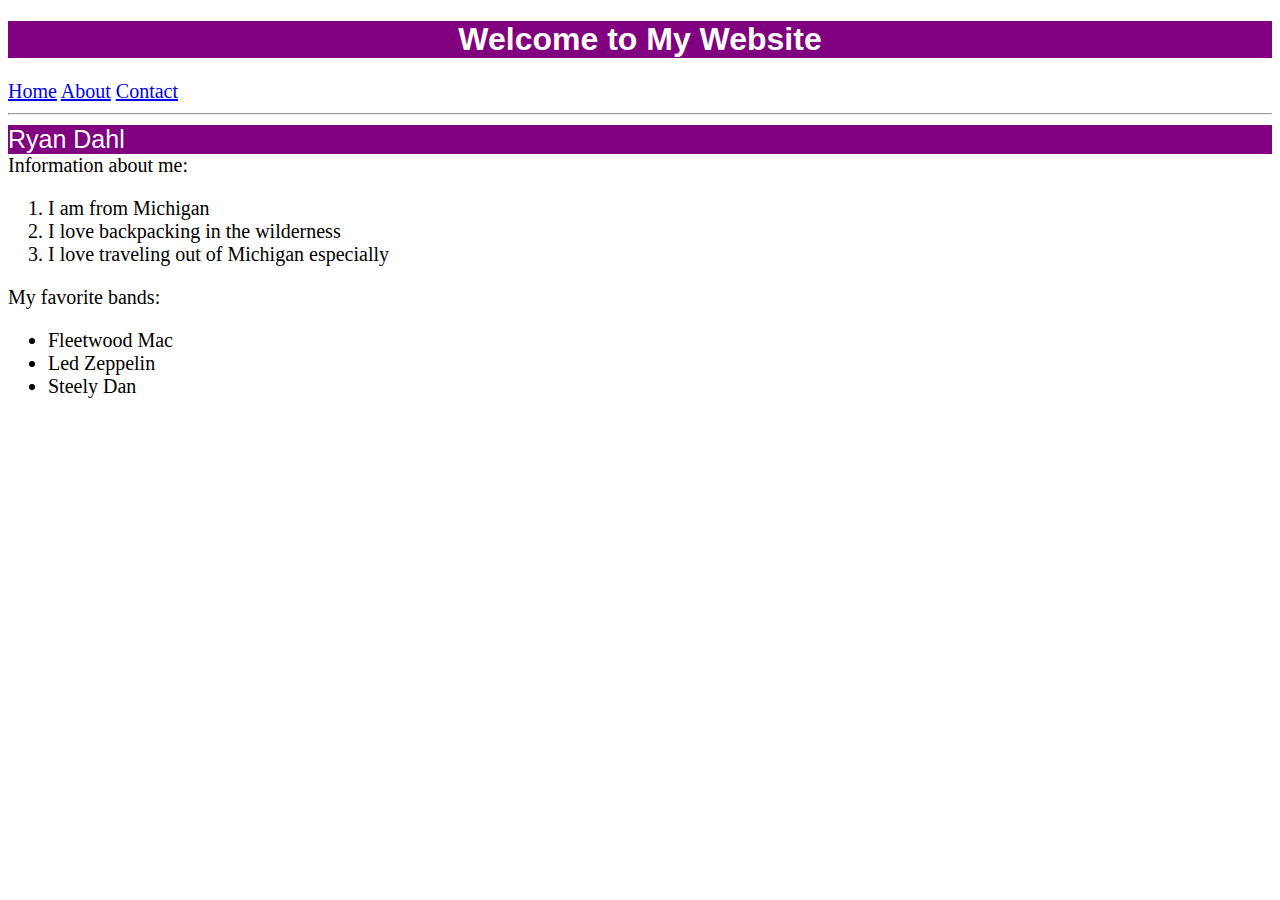
<file: about.html>
<!DOCTYPE html>

<html>

<head>

  <meta name="viewport" content="width=device-width, initial-scale=1.0">

<title>Seperate CSS 1</title>
<link rel="stylesheet" type="text/css" href="stylesheet.css">
</head>

<body id="page1">
    <div class="myDiv"></div>

    <h1 align="center">Welcome to My Website</h1>
<a href="index.html">Home</a>
<a href="about.html">About</a>
<a href="Contact.html">Contact</a>
<hr />



<header>
		Ryan Dahl
    
  </header>


Information about me:

        <ol>
 
          <li> I am from Michigan </li>
          <li> I love backpacking in the wilderness </li>
          <li> I love traveling out of Michigan especially </li>
 
        </ol>


My favorite bands:

          <ul>
 
          <li> Fleetwood Mac </li>
          <li> Led Zeppelin </li>
          <li> Steely Dan </li>
 
        </ul>





</body>
</html>
</file>
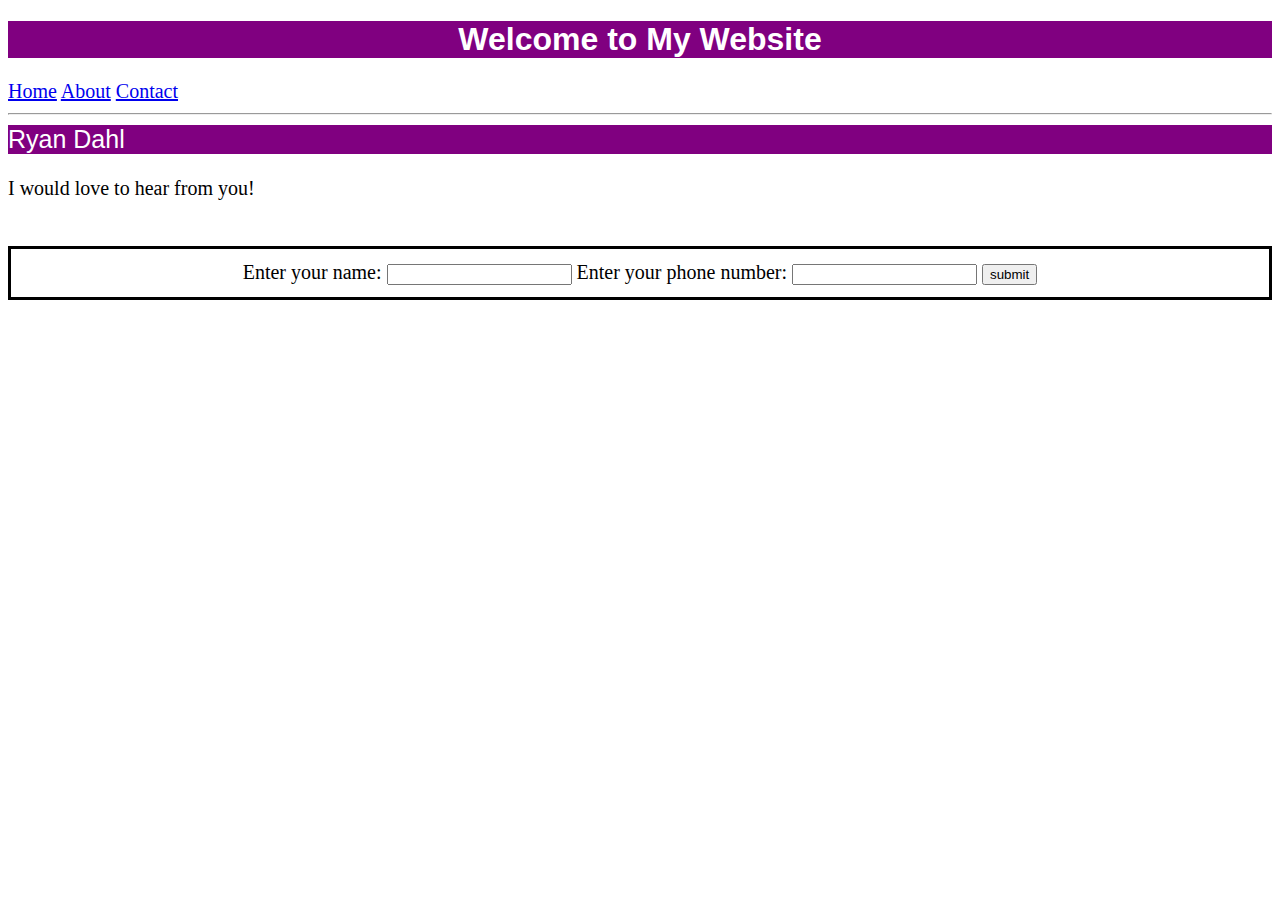
<file: contact.html>
<!doctype html>

<html>

<head>

	<meta name="viewport" content="width=device-width, initial-scale=1.0">

	
<link rel="stylesheet" type="text/css" href="stylesheet.css">

</head>

<body>




<style>



form {
	
	padding: 12px;
	background color: red;
	border: 3px solid #000;

</style>



	
<body>

	<h1 align="center">Welcome to My Website</h1>
<a href="index.html">Home</a>
<a href="about.html">About</a>
<a href="Contact.html">Contact</a>
<hr />



<header>
		Ryan Dahl
    
  </header>

<br>
I would love to hear from you!
<br>
<br>
<br>



<form align="center">


	<label for="thename">Enter your name:</label>
	<input id="thename" name="username" type="text" />
	<label for="telnum">Enter your phone number:</label>
	<input id="telnum" name+"usernumber" type="text" />
	<input type="submit" name="submit" value="submit">

</form>






</body>
</html>
</file>
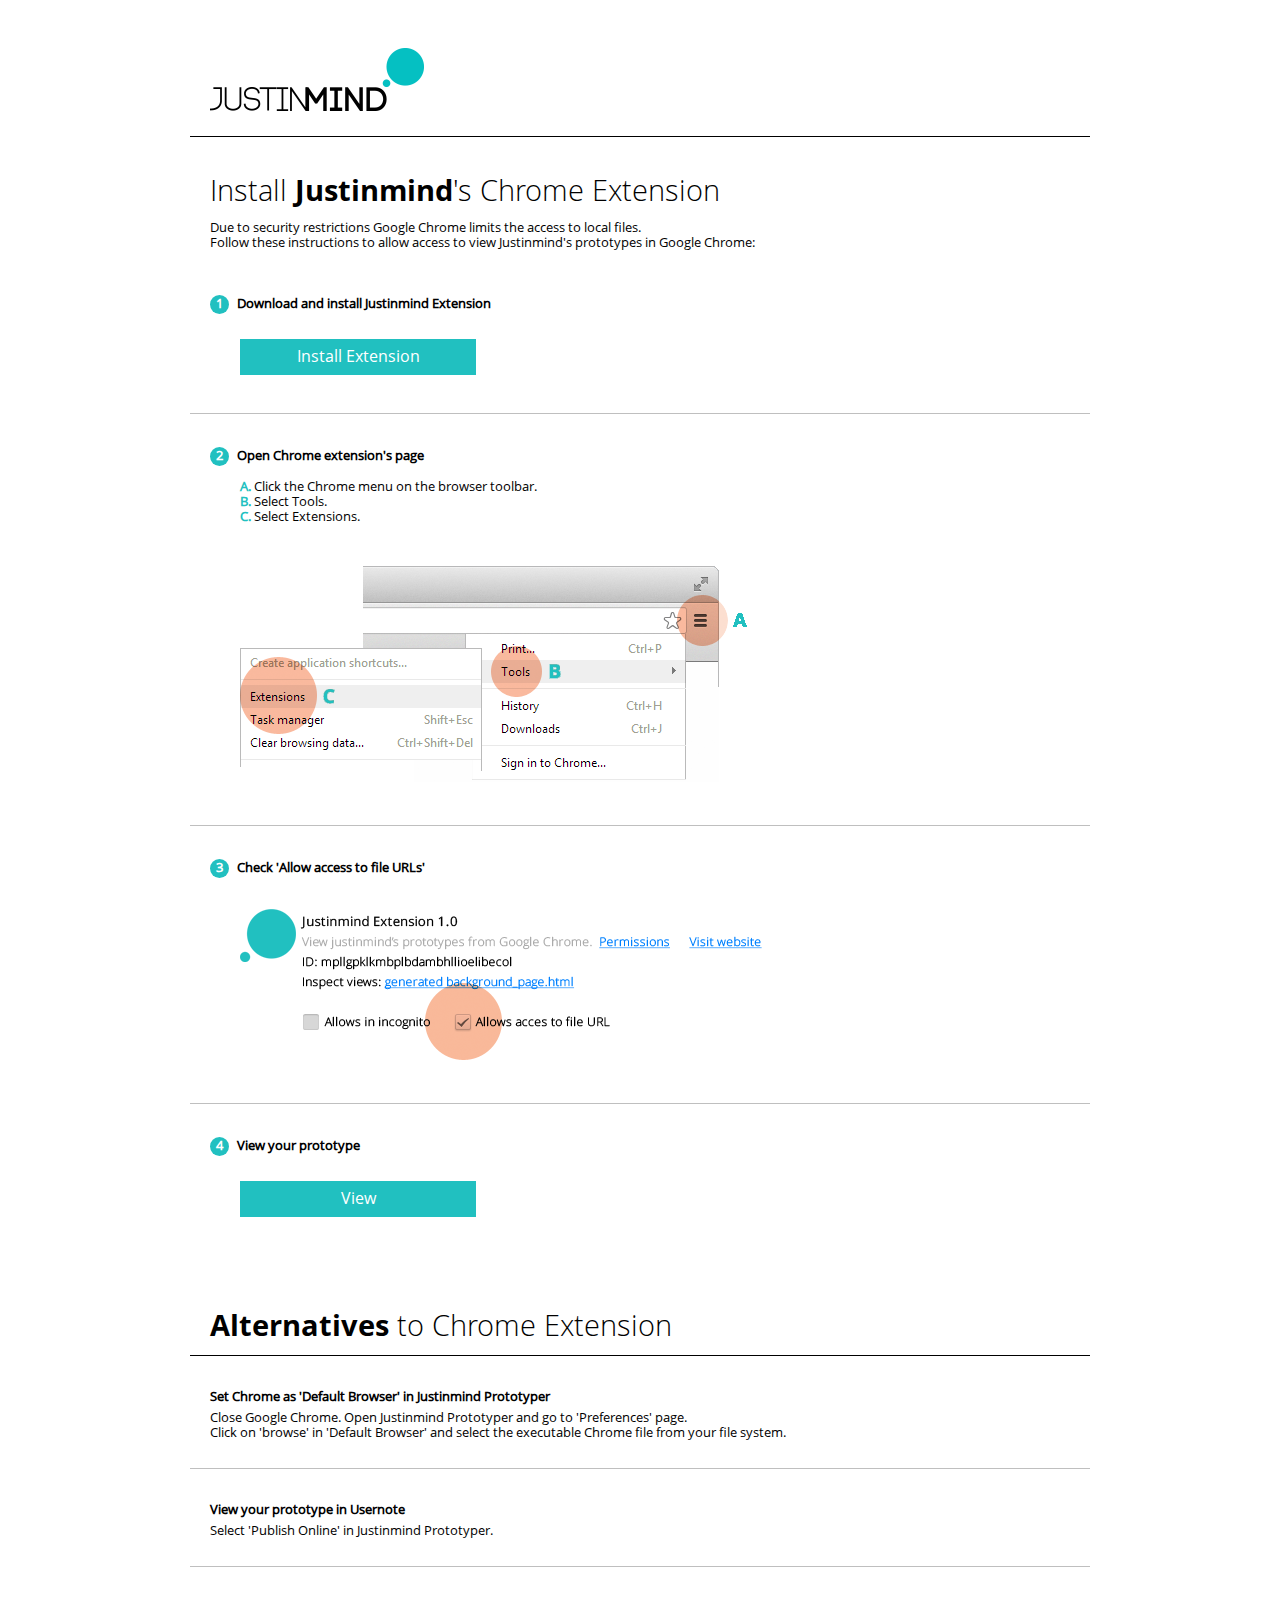
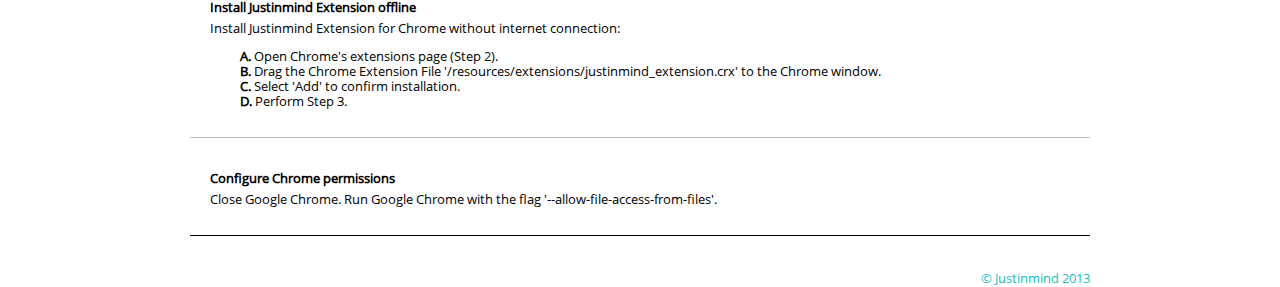
<file: Prototype1/resources/_jim/html/chrome.html>
<!DOCTYPE html PUBLIC "-//W3C//DTD XHTML 1.1//EN" "http://www.w3.org/TR/xhtml11/DTD/xhtml11.dtd">
<html>
  <head>
    <meta http-equiv="content-type" content="text/html; charset=utf-8" />
    <title> Justinmind - Install extension</title>
    <style type="text/css">
      body { background-color: #ffffff; font-family: 'OpenSans', sans-serif; color: black;}
      #overlay { position: relative; top: 40px; width: 100%; }
      div.button:hover {opacity:0.9;}
      a {font-size: 12pt;line-height:35px;display:inline-block;text-decoration:none; color:white; width:100%;height:100%; vertical-align:middle;}
      #main {
        width: 900px;
        margin: 0 auto;
      }
      .content_section {
        margin-top: 20px;
		margin-bottom: 38px;
        border-top: 1px solid #bfbfbf;
		padding-left:20px;
		padding-top:33px;
      }
	  .content_section_alt {
        margin-top: 0px;
		margin-bottom: 28px;
        border-top: 1px solid #bfbfbf;
		padding-left:20px;
		padding-top:33px;
      }
	  .first{
		border-top: 1px solid black;
	  }
	  #logo {
		padding-left:20px;
      }
      #title, #alt_title { 
	      font-size: 22pt; 
	      margin-bottom: 10px; 
	      margin-top:0px;
	      font-family: 'OpenSansLight', sans-serif;
      }
	  #alt_title{
		padding-left:20px;
		padding-top:50px;
	  }
      #intro { 
		  margin-bottom:45px;
	  }
	  .description{
	    font-size: 10pt; 
		line-height: 15px; 
	  }
	  #step { 
		  font-size: 10pt; 
		  line-height: 15px; 
	  }
	  .bullet {
	    color:white;
	    text-align:center;
		background-color: #21C0C0;
		width: 18px; height: 18px; 
		-webkit-border-radius: 50%; -moz-border-radius:50%;
		border-radius:50%;
		margin: 0px, auto;
		margin-right: 5px;
		display:inline-block;
		padding-right:1px;
		padding-top:1px;
	  }
	  #install_button{
		/*background-image: url('./images/install_button.png');*/
	  }
	  #view_button{
		/*background-image: url('./images/view.png');*/
	  }
	  .button{
	  	width:236px;
		height:36px;
		margin-left:30px;
		margin-top:25px;
		color:white;
		background-color:#21C0C0;
		text-align:center;
		vertical-align:middle;
	  }
	  #list_steps, #settings{
		margin-left:30px;
	  }
	  #list_alt{
		padding-top:0px;
		margin-top:0px;
		margin-bottom:40px;
	  }
	  div.alt{
		margin-bottom:10px;
	  }
	  #settings{
		margin-top:28px;
	  }
	  .letter{
		display:inline-block;
		color:#21C0C0;
		font-weight:bold;
	  }
	  @font-face{
		font-family: 'OpenSans';
		src:url('./resources/OpenSans-Regular.ttf') format('truetype');
	  }
	  @font-face{
		font-family: 'OpenSansBold';
		src:url('./resources/OpenSans-Bold.ttf') format('truetype');
	  }
	  @font-face{
		font-family: 'OpenSansLight';
		src:url('./resources/OpenSans-Light.ttf') format('truetype');
	  }
	  .intro_alt{
		font-weight:bold;
		margin-bottom:6px;
	  }
	  .sign{
		float:right;
		font-size:10pt;
		color:#21C0C0;
	  }
	  .openSansBold{
		font-family: 'OpenSansBold', sans-serif;
		display:inline-block;
	  }
    </style>
  </head>
  <body>
    <div id="overlay">
      <div id="main">
        <img id="logo" src='./images/logo.png'>
        <div class="content_section first">
	        <div id="title">Install <div class="openSansBold">Justinmind</div>'s Chrome Extension</div>
	        <div id="intro" class="description">
	          Due to security restrictions Google Chrome limits the access to local files.<br>
			  Follow these instructions to allow access to view Justinmind's prototypes in Google Chrome:
			</div>
	        <div id="step">
				<div class="bullet"><b>1</b></div>
				<b>Download and install Justinmind Extension</b>
		        <div id='install_button' class="button"><a href="https://chrome.google.com/webstore/detail/pnfffbfcdapknabgmlnpagljkjdejaap" target='_blank'>Install Extension</a></div>   
	        </div> 
		</div>
		<div class="content_section">
	        <div id="step">
				<div class="bullet"><b>2</b></div>
				<b>Open Chrome extension's page</b>
	        </div> 
	        <dl id="list_steps" class="description">
		        <dt><div class="letter">A.</div> Click the Chrome menu on the browser toolbar.</dt>
		        <dt><div class="letter">B.</div> Select Tools.</dt>
		        <dt><div class="letter">C.</div> Select Extensions.</dt>
	        </dl>
			<img id="settings" src='./images/settings.png'>
		</div>
		<div class="content_section">
			<div id="step">
				<div class="bullet"><b>3</b></div>
				<b>Check 'Allow access to file URLs'</b>
			</div>
			<img id="settings" src='./images/extension.png'>
	    </div>
		<div class="content_section">
			<div id="step">
				<div class="bullet"><b>4</b></div>
				<b>View your prototype</b>
			</div>
			<div id='view_button' class="button"><a href="../../../index.html">View</a></div>  
	    </div>
		<!--EXTENSIONS-->
		<div id="alt_title"><div class="openSansBold">Alternatives</div> to Chrome Extension</div>
		<div class="content_section_alt first">
			<div class="alt description"><div class='intro_alt'>Set Chrome as 'Default Browser' in Justinmind Prototyper</div>
				<div>Close Google Chrome. Open Justinmind Prototyper and go to 'Preferences' page.<br>Click on 'browse' in 'Default Browser' and select the executable Chrome file from your file system.</div>
			</div>
		</div>
		<div class="content_section_alt">
		    <div class="alt description"><div class='intro_alt'>View your prototype in Usernote</div>
				<div>Select 'Publish Online' in Justinmind Prototyper.</div>
			</div>
		</div>
		<div class="content_section_alt">
		    <div class="alt description"><div class='intro_alt'>Install Justinmind Extension offline</div>
				<div>Install Justinmind Extension for Chrome without internet connection:</div>
				<dl id="list_steps" class="description">
					<dt><b>A.</b> Open Chrome's extensions page (Step 2).</dt>
					<dt><b>B.</b> Drag the Chrome Extension File '/resources/extensions/justinmind_extension.crx' to the Chrome window.</dt>
					<dt><b>C.</b> Select 'Add' to confirm installation.</dt>
					<dt><b>D.</b> Perform Step 3.</dt>
				</dl>
			</div>
		</div>
		<div class="content_section_alt">
			<div class="alt description"><div class='intro_alt'>Configure Chrome permissions</div>
				<div>Close Google Chrome. Run Google Chrome with the flag '--allow-file-access-from-files'.</div>
			</div>
		</div>
		<div class="content_section_alt first"><div class="sign">© Justinmind 2013</div></div>
		</div>
	  </div>
    </div>
  </body>
</html>
</file>
<file: stylesheet.css>
body {


font-size: 20px;
	font-family: garamond;}

	

img{

	border-radius:2px 16px;

}

}
 
font-size: 25px;
body {font-family: garamond;}

h1, header {

color: white;
font-size: 32px;
font-family: arial;

background-color: purple;

}

p, header {

color: white;
font-size: 25px;
font-family: helvetica;


.call-outs-container {
	max-width: 1400px;
	margin:40px; auto 0 auto;	
}


.call-out {
	padding: 20px;
	box-sizing: border-box;
	margin-bottom: 20px;
	flex-basis: 30%;
}



@media (min-width: 900px) {

	.call-outs-container {
display: flex;
	justify-content: space-between;
}





a:link 
 
color: blue;
 
}
 
a:visited {
 
color: #8C8c9D;
 
}
 
a:hover {
 
color: #F15A51;
 
}
</file>
